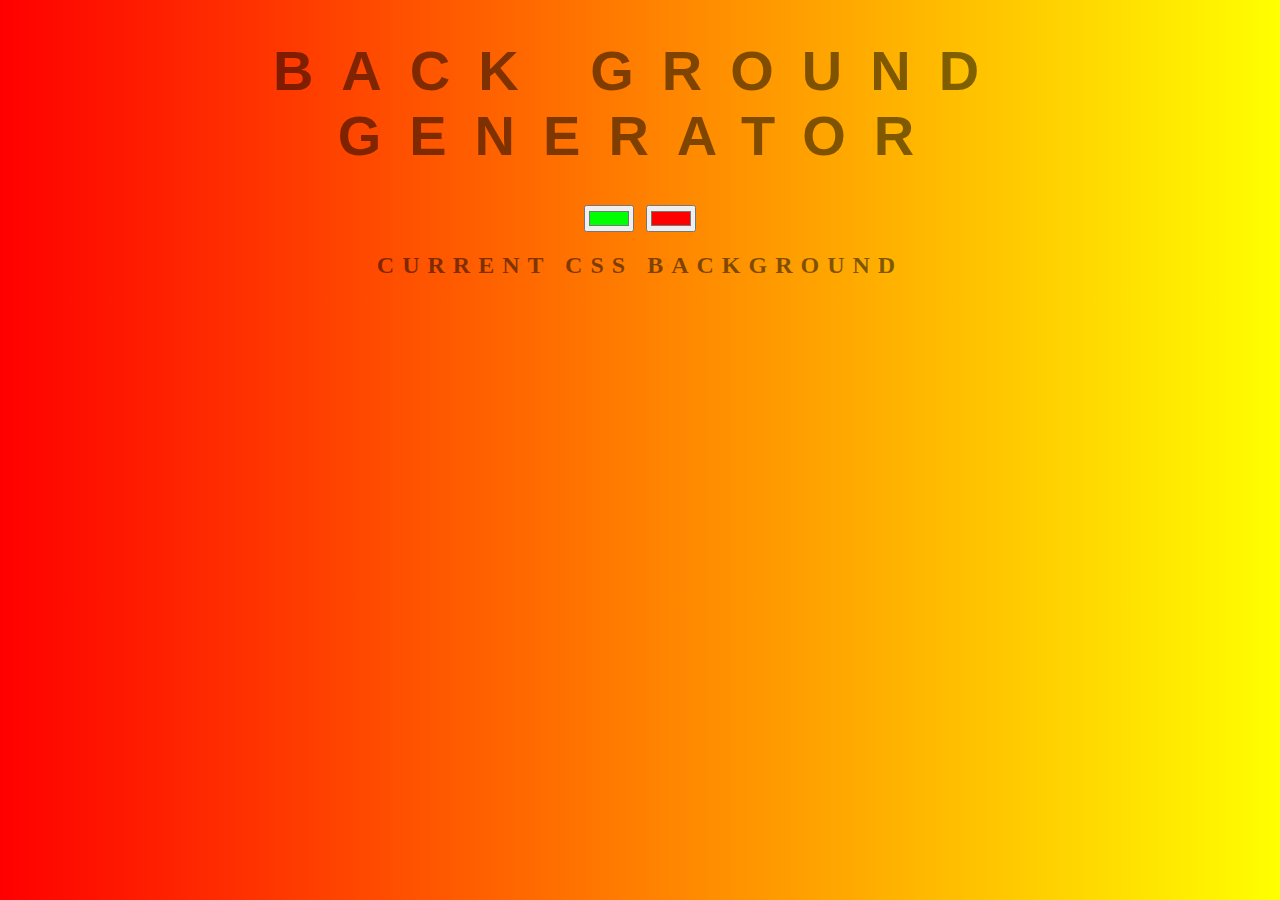
<file: backGroundGenerator/index.html>
<!DOCTYPE html>
<html lang="en">
<head>
    <meta charset="UTF-8">
    <meta http-equiv="X-UA-Compatible" content="IE=edge">
    <meta name="viewport" content="width=device-width, initial-scale=1.0">
    <link rel="stylesheet" href="style.css">
    <title>Document</title>
</head>
<body id="gradient">
    <h1>back ground generator</h1>
    <input oninput="setgradient()" class="color1" type="color" name="color1" value="#00ff00">
    <input  oninput="setgradient()" class="color2" type="color" name="color2" value="#ff0000">
    <h2>current css background</h2>
    <h3></h3>
    <script src="script.js"></script>
</body>
</html>
</file>
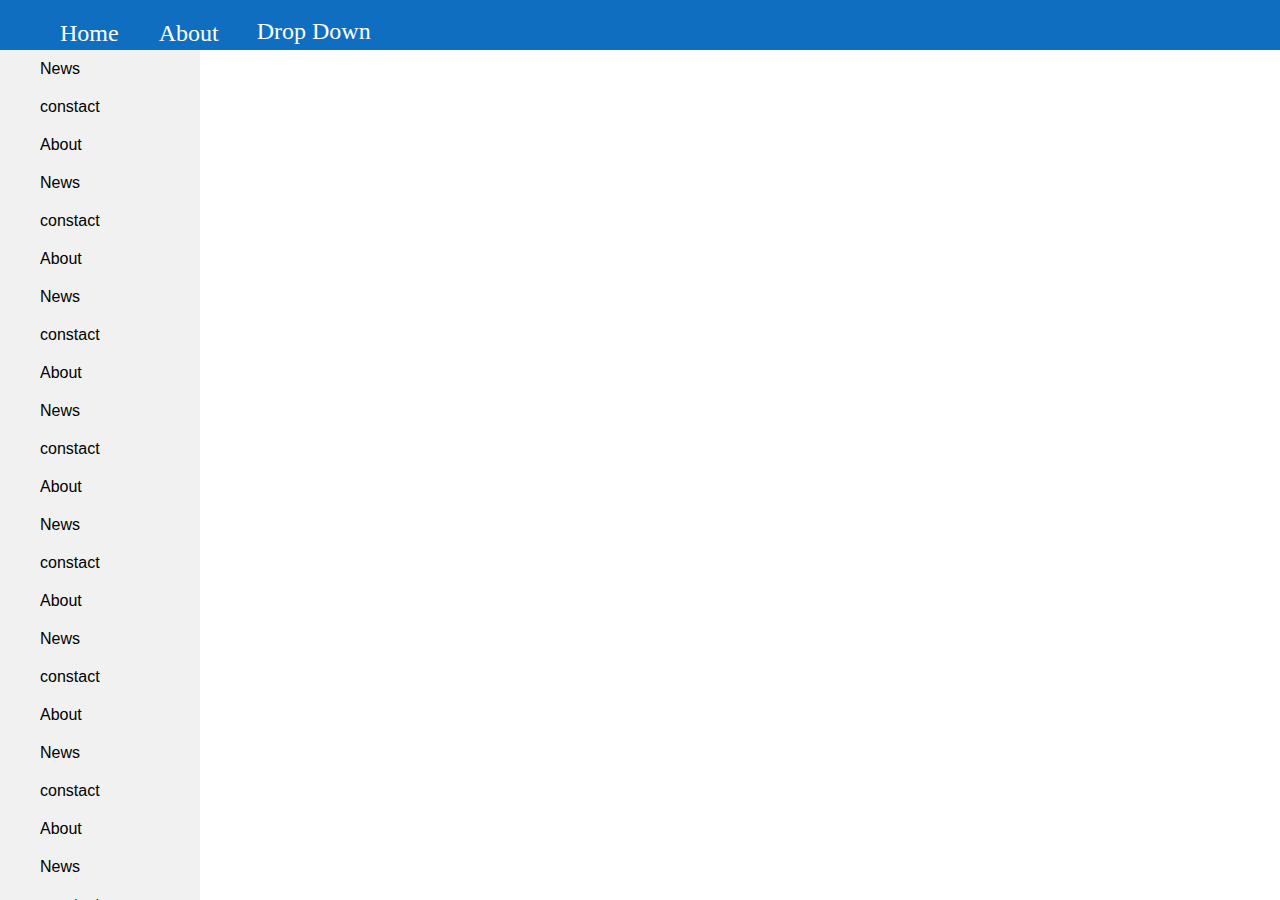
<file: dropDownList&SideBar/index.html>
<!DOCTYPE html>
<html lang="en">
<head>
    <meta charset="UTF-8">
    <meta http-equiv="X-UA-Compatible" content="IE=edge">
    <meta name="viewport" content="width=device-width, initial-scale=1.0">
    <link rel="stylesheet" href="style.css">
    <title>Drop down List</title>
</head>
<body>
    <nav>
        <ul>
            <li >Home</li>
            <li>About</li>
        </ul>
        <div class="list">
            <p id="pro">Drop Down</p>
            <div id="drop"></div>
        </div>
    </nav>


    <div class="side">
        <a href="">News</a>
        <a href="">constact</a>
        <a href="">About</a>
        <a href="">News</a>
        <a href="">constact</a>
        <a href="">About</a>
        <a href="">News</a>
        <a href="">constact</a>
        <a href="">About</a>
        <a href="">News</a>
        <a href="">constact</a>
        <a href="">About</a>
        <a href="">News</a>
        <a href="">constact</a>
        <a href="">About</a>
        <a href="">News</a>
        <a href="">constact</a>
        <a href="">About</a>
        <a href="">News</a>
        <a href="">constact</a>
        <a href="">About</a>
        <a href="">News</a>
        <a href="">constact</a>
        <a href="">About</a>
        <a href="">News</a>
        <a href="">constact</a>
        <a href="">About</a>
        <a href="">News</a>
        <a href="">constact</a>
        <a href="">About</a>
        <a href="">News</a>
        <a href="">constact</a>
        <a href="">About</a>
        <a href="">News</a>
        <a href="">fact</a>
        <a href="">About</a>
    </div>
    <script >
        let closed=true
        let x=document.getElementById('pro');
        let y=document.getElementById('drop');

        x.onclick=()=>{
            if(closed==true){
                closed=false
                y.innerHTML=`<p><a href="">product 1</a></p>
                <p><a href="https://www.google.com/" target="_blank">product 2</a></p>
                <p><a href="">product 3</a></p>`
                y.style.background='purple'
                y.style.color='white';
                y.style.paddingLeft='20px'

            }else{
                closed=true
                y.innerHTML=``
            }
        }
    </script>
</body>
</html>
</file>
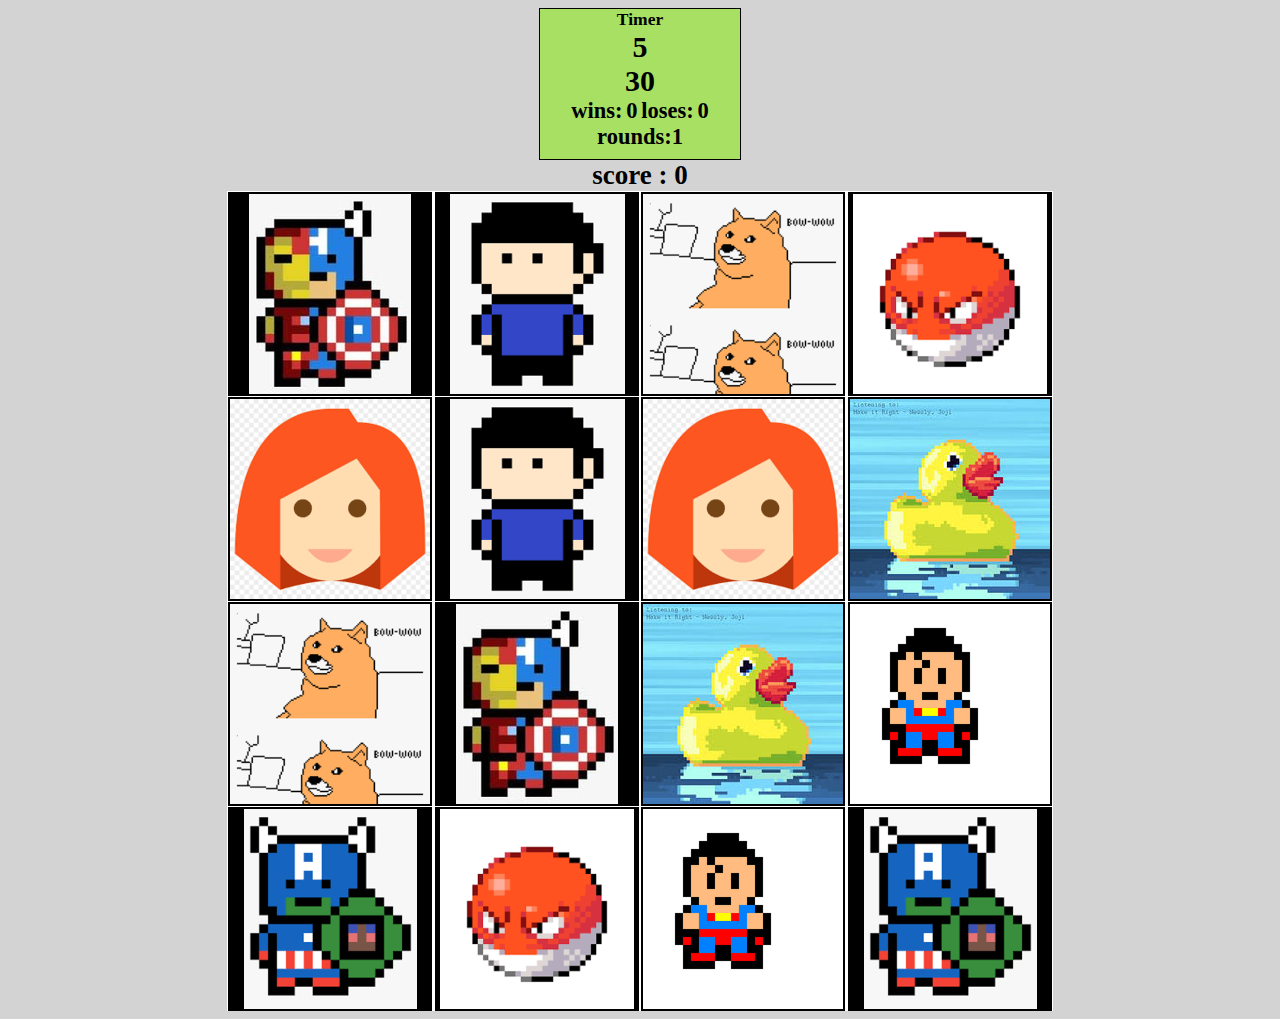
<file: matching game/index.html>
<!DOCTYPE html>
<html lang="en">
<head>
    <meta charset="UTF-8">
    <meta http-equiv="X-UA-Compatible" content="IE=edge">
    <meta name="viewport" content="width=device-width, initial-scale=1.0">
    <link rel="stylesheet" href="style.css">
    <title>memory Game</title>
</head>
<body>
    <section  class="time">
        <h3>Timer</h3>
        <h1 class="timetg">5</h1>
        <h1 class="timer">30</h1>
        <h2>wins:</h2>
        <h2 class="winsnum">0</h2>
        <h2>loses:</h2>
        <h2 class="losesnum">0</h2> 
        <h2>rounds: </h2><h2 class="rounds"> 1</h2>
    </section>
    <section id="score">
    <h2 class="score">score : <span class="svalue">0</span></h2>
    </section>
    <section class="container">
        <div class="1 box"></div>
        <div class="2 box"></div>
        <div class="3 box"></div>
        <div class="4 box"></div>
        <div class="5 box"></div>
        <div class="6 box"></div>
        <div class="7 box"></div>
        <div class="8 box"></div>
        <div class="9 box"></div>
        <div class="10 box"></div>
        <div class="11 box"></div>
        <div class="12 box"></div>
        <div class="13 box"></div>
        <div class="14 box"></div>
        <div class="15 box"></div>
        <div class="16 box"></div>
    </section>


    <script src="script.js"></script>
</body>
</html>
</file>
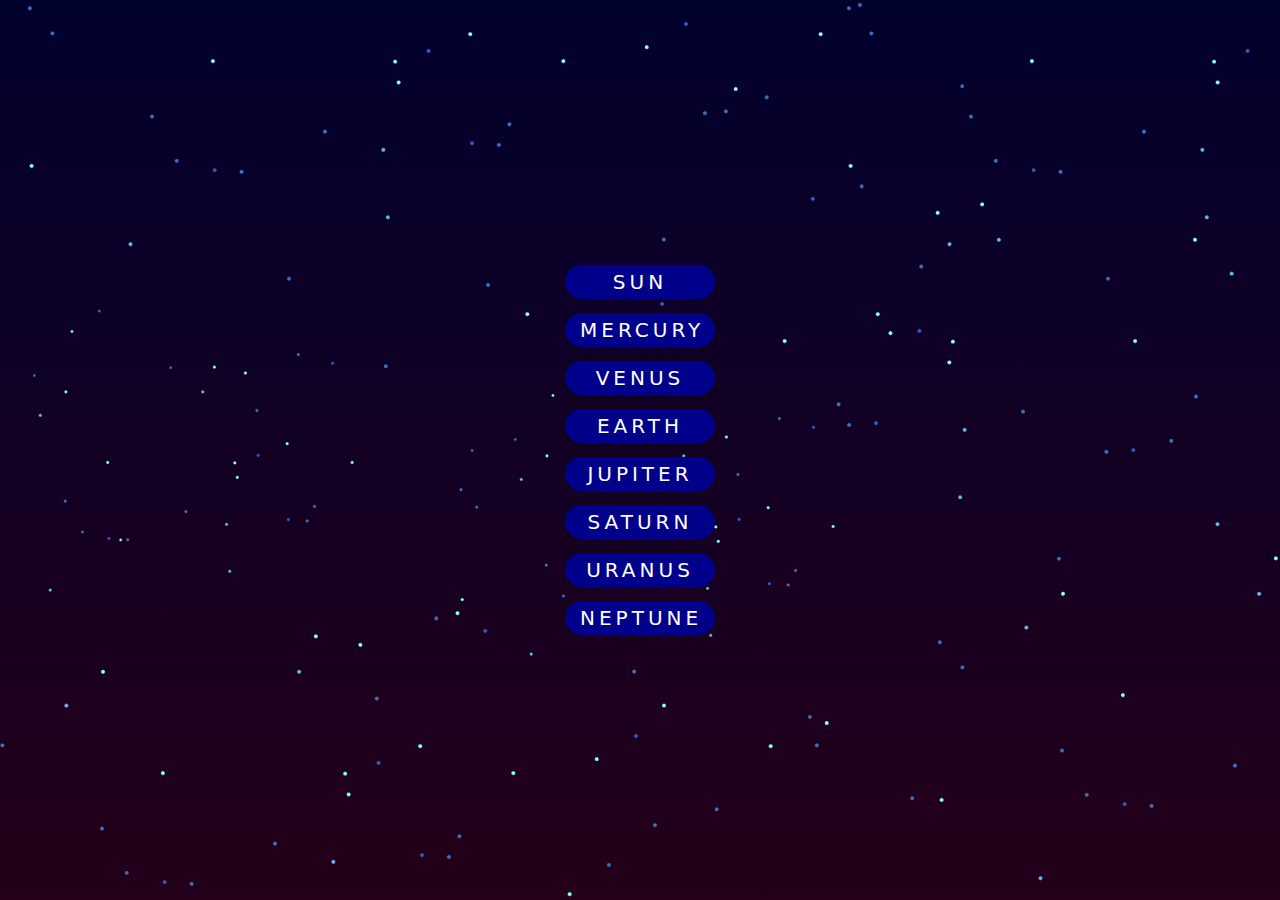
<file: navbarProject/index.html>
<!DOCTYPE html>
<html lang="en">
<head>
    <meta charset="UTF-8">
    <meta http-equiv="X-UA-Compatible" content="IE=edge">
    <meta name="viewport" content="width=device-width, initial-scale=1.0">
    <link rel="stylesheet" href="style.css">
    <title>navbar project</title>
</head>
<body>
    <section>
        <ul>
            <li data-text="sun"><a href="">sun</a></li>
            <li data-text="mercury" ><a href="">mercury</a></li>
            <li data-text="venus"><a href="">venus</a></li>
            <li data-text="earth"><a href="">earth</a></li>
            <li data-text="jupiter"><a href="">jupiter</a></li>
            <li data-text="saturn"><a href="">saturn</a></li>
            <li data-text="uranus"><a href="">uranus</a></li>
            <li data-text="neptune"><a href="">neptune</a></li>
        </ul>
    </section>
</body>
</html>
</file>
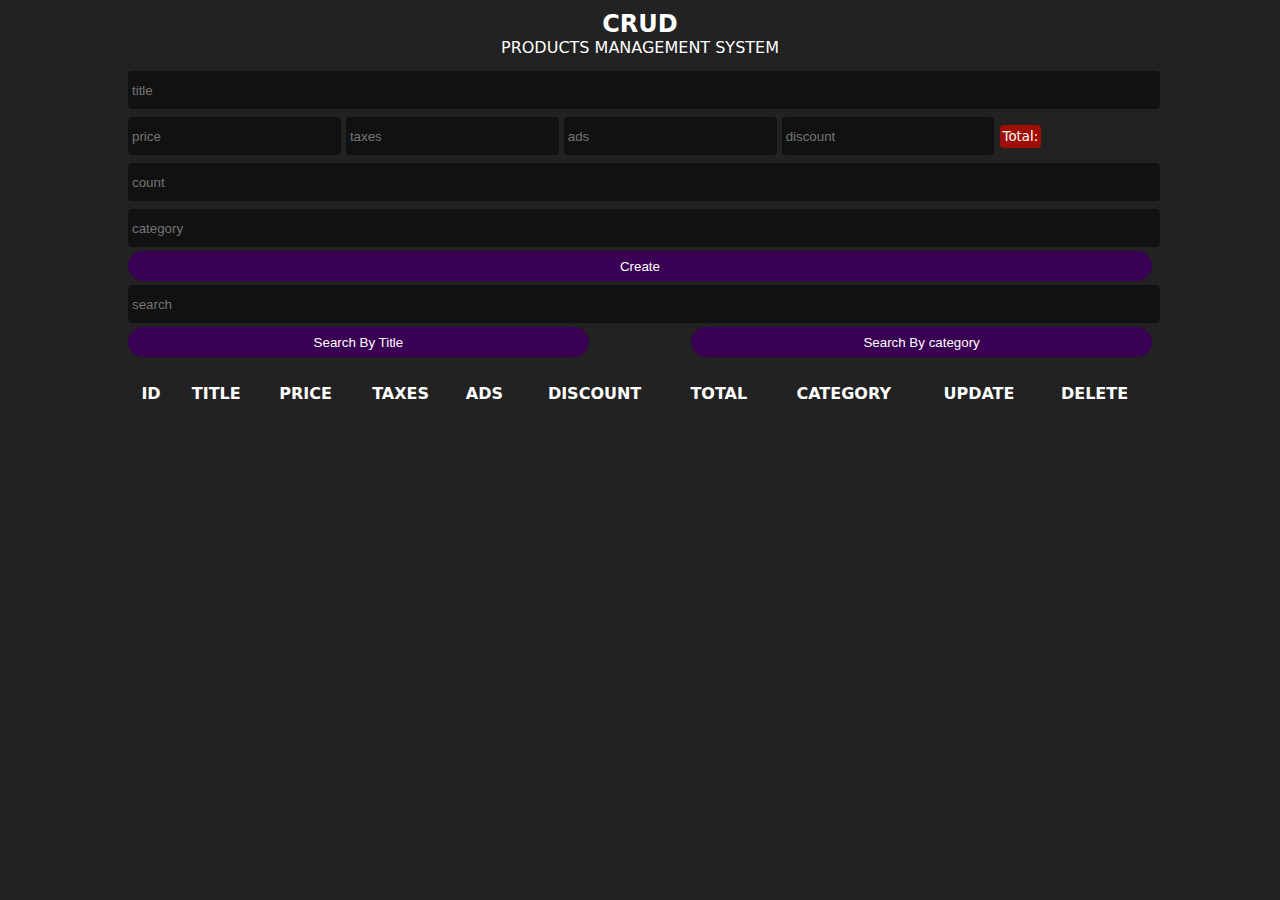
<file: productManagementSys/index.html>
<!DOCTYPE html>
<html lang="en">
<head>
    <meta charset="UTF-8">
    <meta http-equiv="X-UA-Compatible" content="IE=edge">
    <meta name="viewport" content="width=device-width, initial-scale=1.0">
    <link rel="stylesheet" href="style.css">
    <title>products management system</title>
</head>
<body>
    <div class="crud">
        <div class="head">
            <h2>CRUD</h2>
            <p>PRODUCTS MANAGEMENT SYSTEM</p>
        </div>

        <div class="inputs">
            <input type="text" id="title" placeholder="title">

            <div class="price">
                <input onkeyup="getTotal()" type="number" id="price" placeholder="price">
        
                <input  onkeyup="getTotal()" type="number" id="taxes" placeholder="taxes">
        
                <input  onkeyup="getTotal()" type="number" id="ads" placeholder="ads">

                <input  onkeyup="getTotal()" type="number" id="discount" placeholder="discount">
                
                <small id="total"></small>
            </div>
            <input placeholder="count" type="number" id="count">
            <input placeholder="category" type="text" id="category">
            <button type="submit" id="submit">Create</button>
        </div>
        <div class="outputs">
            <div class="searchBlock">
                <input type="text" id="search" placeholder="search" onkeyup="search(this.value)">
                
                <div class="btnSearch"  >
                    <button id="SearchTitle" onclick="getSearchMood(this.id)">Search By Title</button>
                    
                    <button id="SearchCategory" onclick="getSearchMood(this.id)">Search By category</button>
                </div>
                
            </div>
        <div id="deleteAll"></div>
        <table>
            <tr >
                <th>id</th>
                <th>title</th>
                <th>price</th>
                <th>taxes</th>
                <th>ads</th>
                <th>discount</th>
                <th>total</th>
                <th>category</th>
                <th>update</th>
                <th>delete</th>
            </tr>
            <tbody id="tbody">
            </tbody>
        </table>
        </div>
    </div>
    <script src="script.js"></script>
</body>
</html>
</file>
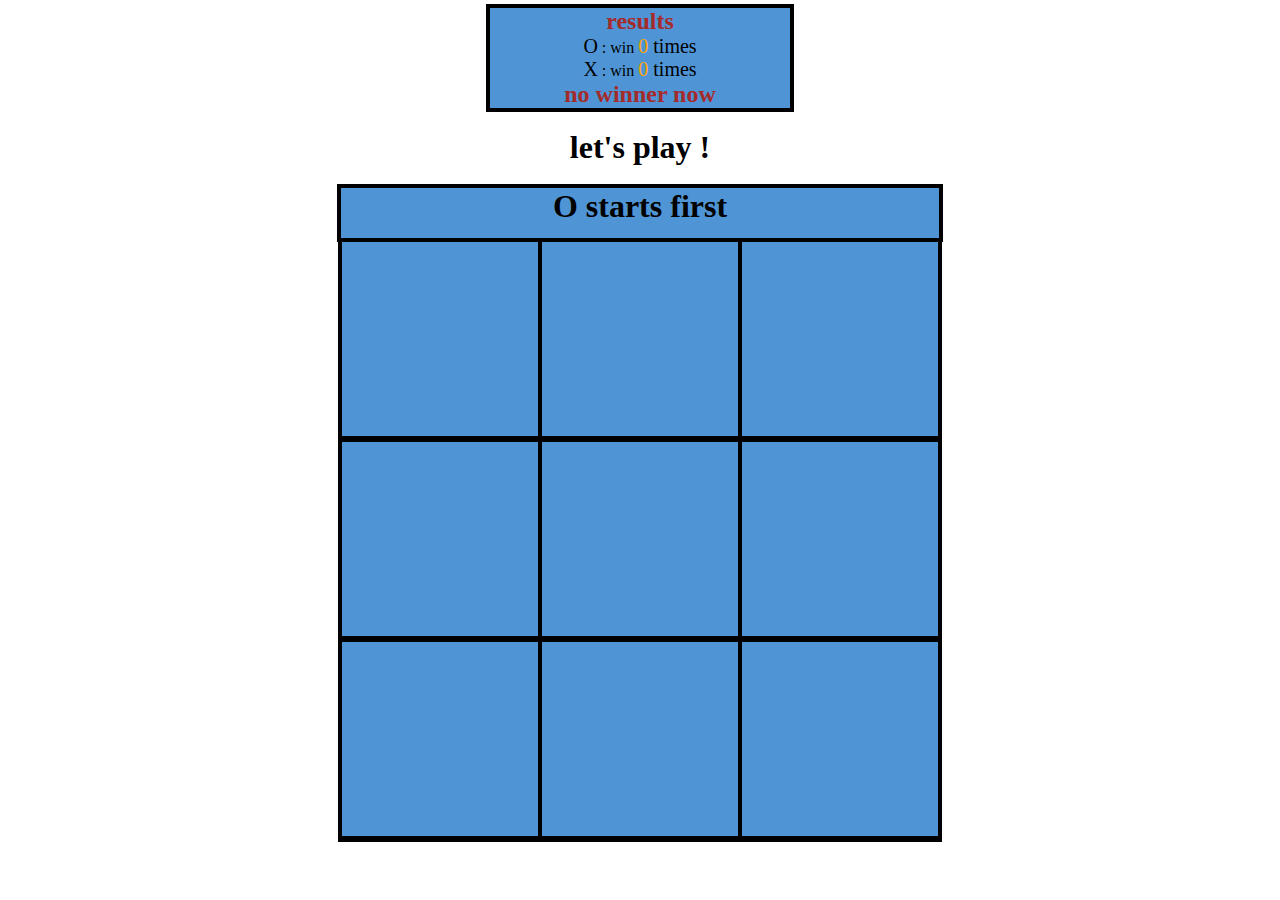
<file: x-o game final/index.html>
<!DOCTYPE html>
<html lang="en">
<head>
    <meta charset="UTF-8">
    <meta http-equiv="X-UA-Compatible" content="IE=edge">
    <meta name="viewport" content="width=device-width, initial-scale=1.0">
    <link rel="stylesheet" href="styles.css">
    <title>O x Game</title>
</head>
<body>
    <section id="winners">
        <h2>results</h2> 
        <span>O</span> : win <span id="valueO"> 0 </span><span>times</span>  
        <br>
        <span>X</span> : win <span id="valueX"> 0 </span> <span>times</span> 
        <h2 id="lwinner">no winner now</h2>
    </section>
        <h1>let's play !</h1>
    <div >
        <h1 id="title"> O starts first </h1>
    </div>
    <section class="container">
        <div class="box 0"></div>
        <div class="box 1"></div>
        <div class="box 2"></div>
        <div class="box 3"></div>
        <div class="box 4"></div>
        <div class="box 5"></div>
        <div class="box 6"></div>
        <div class="box 7"></div>
        <div class="box 8"></div>
    </section>
    <script src="script.js"></script>
</body>
</html>
</file>
<file: backGroundGenerator/style.css>
body {
	font: 'Raleway', sans-serif;
    color: rgba(0,0,0,.5); 
    text-align: center;
    text-transform: uppercase;
    letter-spacing: .5em;
    top: 15%;
	background: linear-gradient(to right, red , yellow); /* Standard syntax */
}

h1 {
    font: 600 3.5em 'Raleway', sans-serif;
    color: rgba(0,0,0,.5);
    text-align: center;
    text-transform: uppercase;
    letter-spacing: .5em;
    width: 100%;
}

h3 {
	font: 900 1em 'Raleway', sans-serif;
    color: rgba(0,0,0,.5);
    text-align: center;
    text-transform: none;
    letter-spacing: 0.01em;

}
</file>
<file: dropDownList&SideBar/style.css>
*{
    margin: 0px;
    text-decoration: none;
}
body,html{
    height:auto
}
/* navigation bar */
nav{
    width: 100%;
    position:fixed;
    height: 50px;
    display: flex;
    background-color: rgb(16, 110, 193);
}
nav ul{
    display:flex;
    list-style: none;
    color: white;
    font-size: 1.5em; 
} 
li{
    padding:20px;
}  

/* drop down */
.list{
    padding: 25px;
    display: block;
    padding:18px;
}
#pro{
    font-size: 1.5em;
    color: white;
}
#drop{
    width: 90px;
    padding: auto;
    border-radius: 2px;
    padding-left: 5px;
}

a{
    color: white;
}

/* side bar */

.side{
    z-index: -1;
    background-color:  #f1f1f1;
    width: 200px;
    height: 100%;
    position:fixed;
    top: 50px;
    overflow:scroll;
}


.side a{
    margin-left: 30px;
    font-size: 1em;
    font-family: Arial, Helvetica, sans-serif;
    color: black;
    padding:10px;
    display: block;
    transition:.3s;
}
.side a:hover{
    background-color:rgb(16, 110, 193) ;
    letter-spacing: 2px;
}
/* makeing the site resposive */
@media only screen and (max-width:600px){
    .side a{
        font-size:.7em
    }
}
</file>
<file: matching game/style.css>
h1 ,h3,h2{
    margin: 0;
}
h2{
    display: inline-block;
}
.container{
    width: 826px;
    height: 820px;
    display: flex;
    flex-wrap: wrap;
    background-color:white;
    margin: auto;
}
.box{
    height: 200px;
    width: 200px;
    margin: auto;
    border:solid black 2px;
    background-color: #a8e063;
}
#score{
    text-align: center;
    font-size: large;
}
.time{
    margin: auto;
    width: 200px;
    height: 150px;
    border: 1px black solid;
    text-align: center;
    font-size: 15px;
    background-color:#a8e063;
}
body{
    background-color: lightgray;
}
</file>
<file: navbarProject/style.css>
*{
    margin: 0;
    padding: 0;
}
body{
    background: linear-gradient(#01012e,#240019);
    height: 100vh;
    font-family: system-ui, -apple-system, BlinkMacSystemFont, 'Segoe UI', Roboto, Oxygen, Ubuntu, Cantarell, 'Open Sans', 'Helvetica Neue', sans-serif;
}
section{
    background:url("stars.png");
    height: 100vh;
    display: flex;
    justify-content: center;
    align-items: center;
}
ul{
    text-align: center;
}
ul li{
    list-style: none;
    margin:14px 0;
}

ul li a{
    color:white;
    text-decoration: none;
    font-size: 20px;
    font-weight: 500px;
    letter-spacing: 4px;
    background-color: darkblue;
    padding: 5px 15px;
    border-radius: 20px;
    transition: .5s;
    text-transform: uppercase;
    /* a tag is inline elemnt so to make hover work we should make it inline block or block */
    display: inline-block;
    width: 120px;
    position: relative;
    z-index: 100;
}

/* this mean when hover over ul the action will be in a tags insid li  not the ul itself*/
ul:hover li a{
    opacity: 0;
}
ul li a:hover{
    transform: scale(1.5);
    background: darkmagenta;
    opacity: 1;
}
ul li::after{
    content:attr(data-text) ;
    color: white;
    position:absolute; 
    left: 50%;
    top: 50%;
    transform: translate(-50%,-50%); 
    font-size: 80px;
    font-weight: 900;
    text-transform: uppercase;
    opacity: 0;
    letter-spacing: 50px;
    pointer-events: none;
    transition: .5s;
}
ul li:hover:after{
    opacity: .5;
    letter-spacing: 5px;
}


ul li::before{
    content: "";
    width: 180px;
    height: 80px;
    border-radius: 50px;
    background: white;
    position: absolute;
    left: 50%;
    top: 50%;
    transform: translate(-50%,70%);
    box-shadow: 0 0 80px  orangered;
    opacity: 0;
    transition: .5s;
}

ul li:hover::before{
    opacity: .5;
    width: 80px;
}
</file>
<file: productManagementSys/style.css>
*{
    margin: 0;
    padding: 0;
}
body{
    background-color: #222;
    color: #fff;
    font-family: system-ui, -apple-system, BlinkMacSystemFont, 'Segoe UI', Roboto, Oxygen, Ubuntu, Cantarell, 'Open Sans', 'Helvetica Neue', sans-serif;
}
.crud{
    width: 80%;
    margin: auto;
}
.head{
    text-align: center;
    text-transform: uppercase;
    margin: 10px 0;
}
input{
    width: 100%;
    height: 30px;
    outline: none;
    border: none;
    background: #111;
    margin: 4px 0;
    border-radius: 4px;
    padding: 4px;
    color:#fff;
}
input:focus{
    background-color: #000;
    transform: scale(1.1);
}
.price input{
    width:20%;
}
#total{
    border-radius: 4px;
    background: #a00d02;
    padding:4px 3px;
    
}
#total::before{
    content: 'Total:';
}
button{
    width: 100%;
    height: 30px;
    border: none;
    cursor: pointer;
    background: #390053;
    color: white;
    border-radius: 20px;
    transition: 0.5s;
}
button:hover{
    background-color: #51045f;
    letter-spacing: 1px;
}
.btnSearch{
    display: flex;
    justify-content: space-between;
}
.btnSearch button{
    width: 45%;
}
table{
    width: 100%;
    text-align: center;
    margin: 10px 0;
}
table th{
    text-transform:uppercase;
}
th ,td{
    padding:5px;
}
#deleteAll{
    margin: 20px 0;
}
</file>
<file: x-o game final/styles.css>
#winners h2{
    margin: 0px;
    color:brown;
}
h1 ,h2{
    text-align: center;
}
span{
    font-size: 20px;
}
#title{
    text-align: center;
    width: 598px;
    height: 50px;
    background-color: rgb(79, 149, 214);
    margin: auto;
    outline: 4px solid black;
}
#winners{
    margin: auto;
    text-align: center;
    width: 300px;
    height: 100px;
    background-color: rgb(79, 149, 214);
    outline: 4px solid black;
}
#valueO ,#valueX{
    color: orange;
}
.container{
    display: flex;
    flex-wrap: wrap;
    background-color:rgb(0, 0, 0);
    height: 600px;
    width: 600px;
    margin: auto;
    border: 2px solid black;
}
.box{
    background-color:rgb(79, 149, 214);
    padding: 5px;
    height: 190px;
    width: 192px;
    padding: 2px;
    font-size: 150px;
    font-family: 'arial', Courier, monospace;
    font-weight: bold;
    text-align: center;
    border: 2px solid black;
}
.box:hover{
    background-color:rgb(118, 184, 247);
}
</file>
